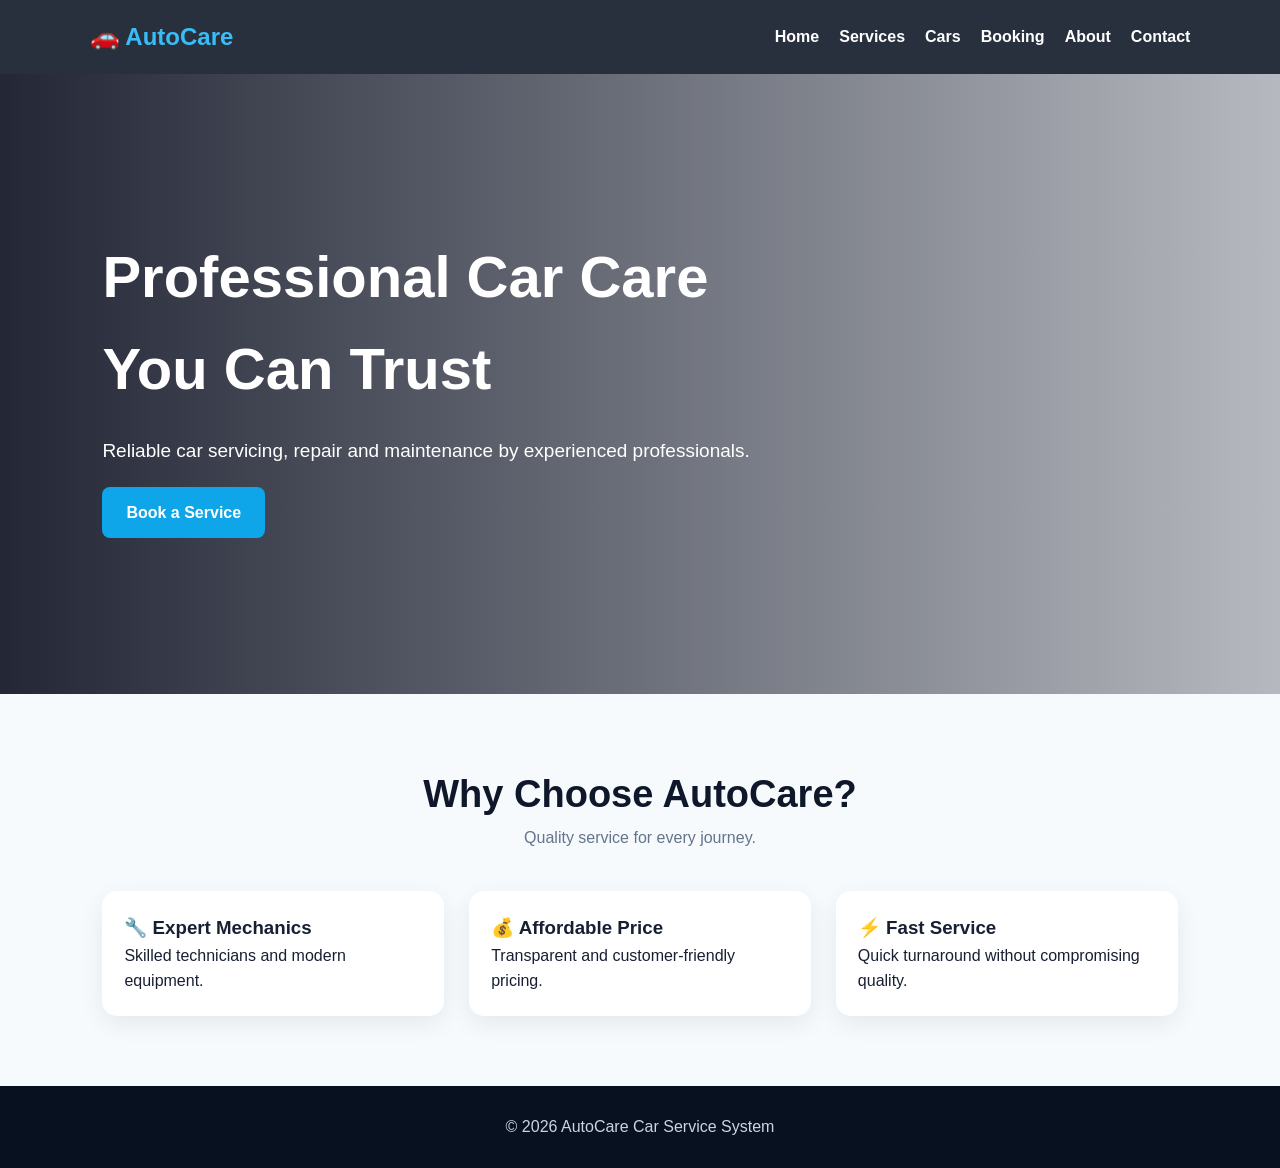
<file: index.html>
<!DOCTYPE html><html><head><title>AutoCare - Home</title><link rel="stylesheet" href="client.css"></head><body><nav><h2>🚗 AutoCare</h2><div><a href="index.html">Home</a><a href="services.html">Services</a><a href="cars.html">Cars</a><a href="booking.html">Booking</a><a href="about.html">About</a><a href="contact.html">Contact</a></div></nav><header class="hero"><div><h1>Professional Car Care You Can Trust</h1><p>Reliable car servicing, repair and maintenance by experienced professionals.</p><a class="btn" href="booking.html">Book a Service</a></div></header><section><div class="title"><h1>Why Choose AutoCare?</h1><p>Quality service for every journey.</p></div><div class="grid"><div class="info"><h3>🔧 Expert Mechanics</h3><p>Skilled technicians and modern equipment.</p></div><div class="info"><h3>💰 Affordable Price</h3><p>Transparent and customer-friendly pricing.</p></div><div class="info"><h3>⚡ Fast Service</h3><p>Quick turnaround without compromising quality.</p></div></div></section><footer>© 2026 AutoCare Car Service System</footer></body></html>
</file>
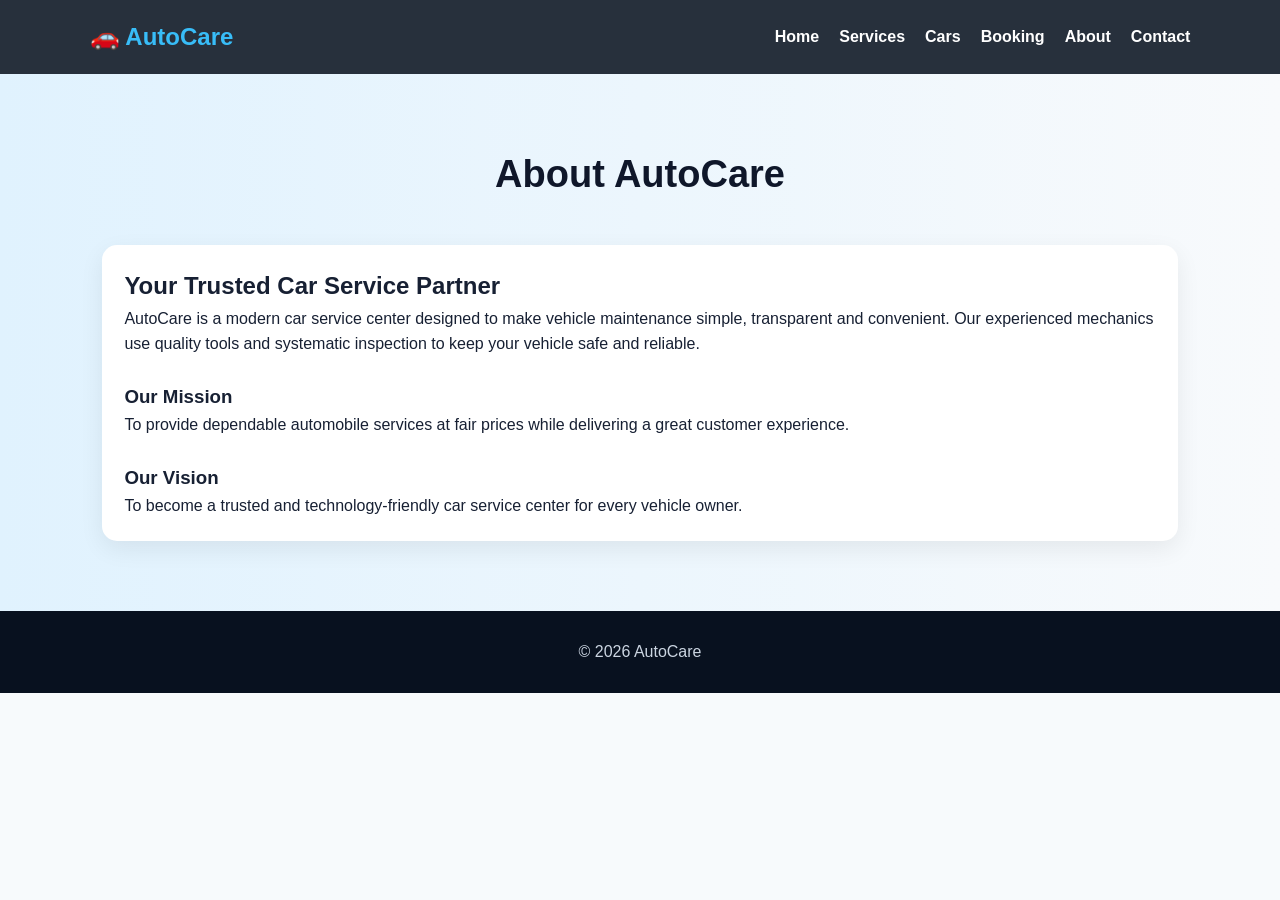
<file: about.html>
<!DOCTYPE html><html><head><title>About Us</title><link rel="stylesheet" href="client.css"></head><body><nav><h2>🚗 AutoCare</h2><div><a href="index.html">Home</a><a href="services.html">Services</a><a href="cars.html">Cars</a><a href="booking.html">Booking</a><a href="about.html">About</a><a href="contact.html">Contact</a></div></nav><section class="about"><div class="title"><h1>About AutoCare</h1></div><div class="info"><h2>Your Trusted Car Service Partner</h2><p>AutoCare is a modern car service center designed to make vehicle maintenance simple, transparent and convenient. Our experienced mechanics use quality tools and systematic inspection to keep your vehicle safe and reliable.</p><br><h3>Our Mission</h3><p>To provide dependable automobile services at fair prices while delivering a great customer experience.</p><br><h3>Our Vision</h3><p>To become a trusted and technology-friendly car service center for every vehicle owner.</p></div></section><footer>© 2026 AutoCare</footer></body></html>
</file>
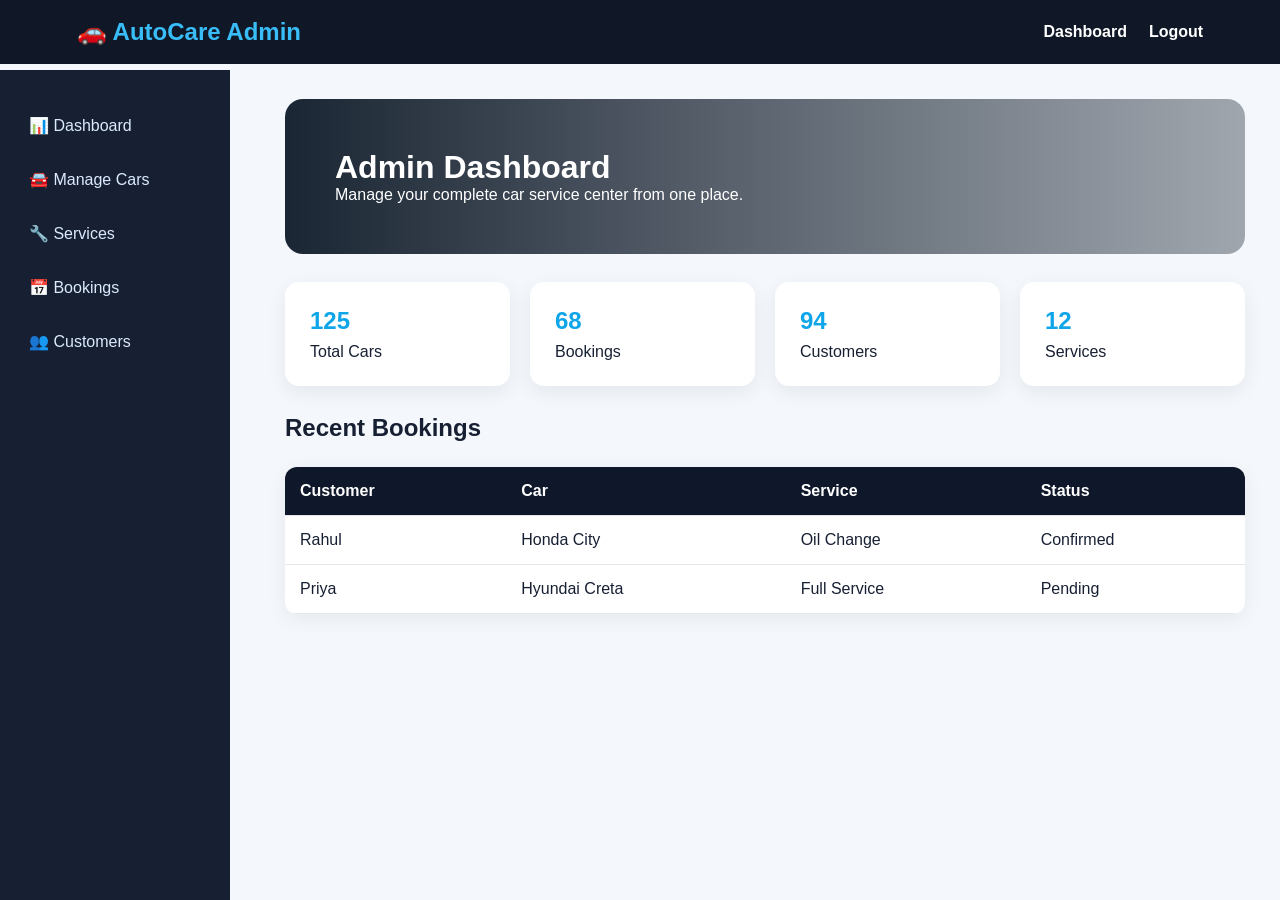
<file: admin-dashboard.html>
<!DOCTYPE html><html><head><title>Admin Dashboard</title><link rel="stylesheet" href="admin.css"></head><body><div class="nav"><h2>🚗 AutoCare Admin</h2><div><a href="admin-dashboard.html">Dashboard</a><a href="admin-login.html">Logout</a></div></div><aside class="sidebar"><a href="admin-dashboard.html">📊 Dashboard</a><a href="manage-cars.html">🚘 Manage Cars</a><a href="manage-services.html">🔧 Services</a><a href="manage-bookings.html">📅 Bookings</a><a href="customers.html">👥 Customers</a></aside><main class="main"><div class="hero"><h1>Admin Dashboard</h1><p>Manage your complete car service center from one place.</p></div><div class="cards"><div class="card"><h2>125</h2><p>Total Cars</p></div><div class="card"><h2>68</h2><p>Bookings</p></div><div class="card"><h2>94</h2><p>Customers</p></div><div class="card"><h2>12</h2><p>Services</p></div></div><h2>Recent Bookings</h2><table><tr><th>Customer</th><th>Car</th><th>Service</th><th>Status</th></tr><tr><td>Rahul</td><td>Honda City</td><td>Oil Change</td><td>Confirmed</td></tr><tr><td>Priya</td><td>Hyundai Creta</td><td>Full Service</td><td>Pending</td></tr></table></main></body></html>
</file>
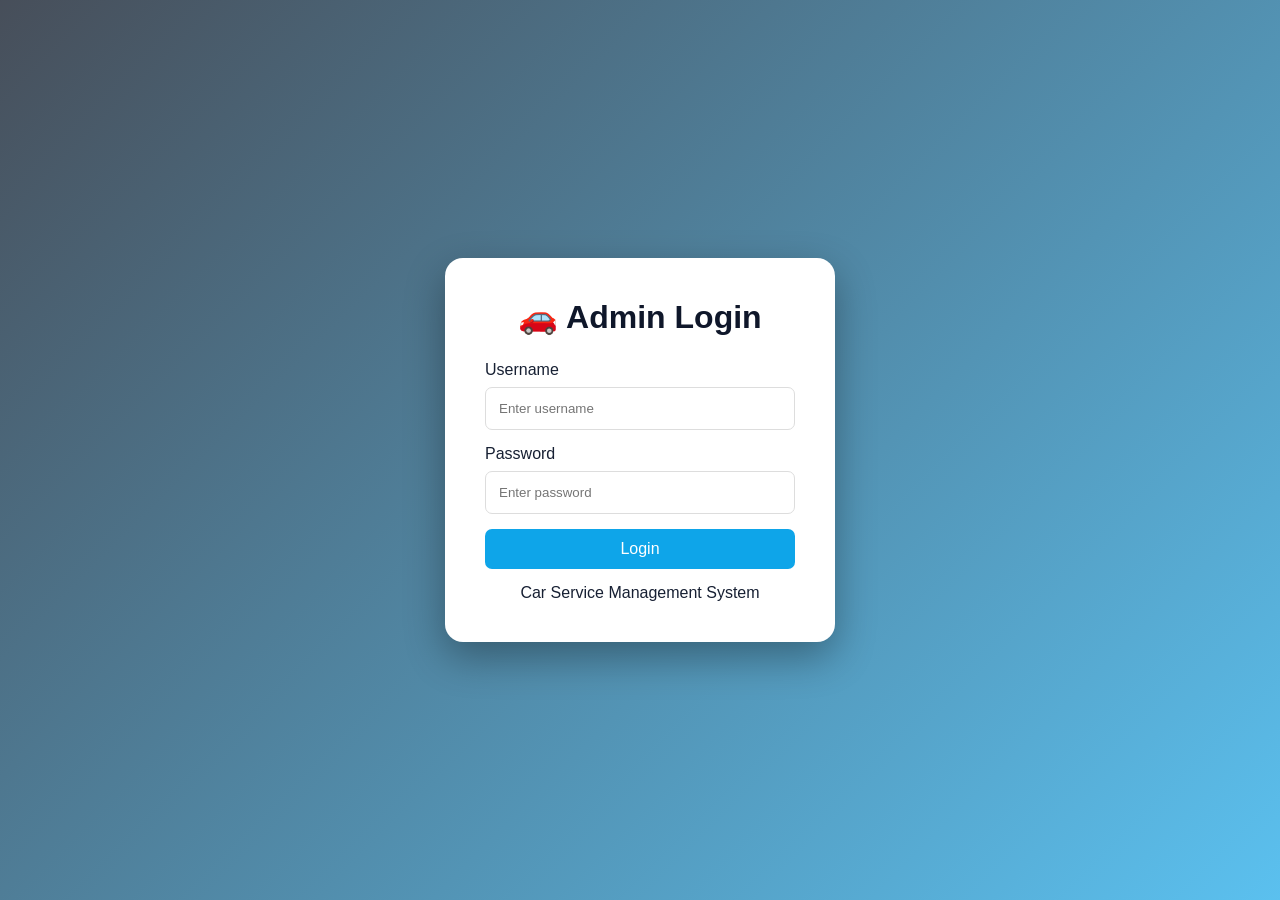
<file: admin-login.html>
<!DOCTYPE html><html><head><title>Admin Login</title><link rel="stylesheet" href="admin.css"></head><body><div class="login"><div class="login-box"><h1>🚗 Admin Login</h1><label>Username</label><input type="text" placeholder="Enter username"><label>Password</label><input type="password" placeholder="Enter password"><a class="btn" href="admin-dashboard.html" style="width:100%;text-align:center">Login</a><p style="text-align:center;margin-top:15px">Car Service Management System</p></div></div></body></html>
</file>
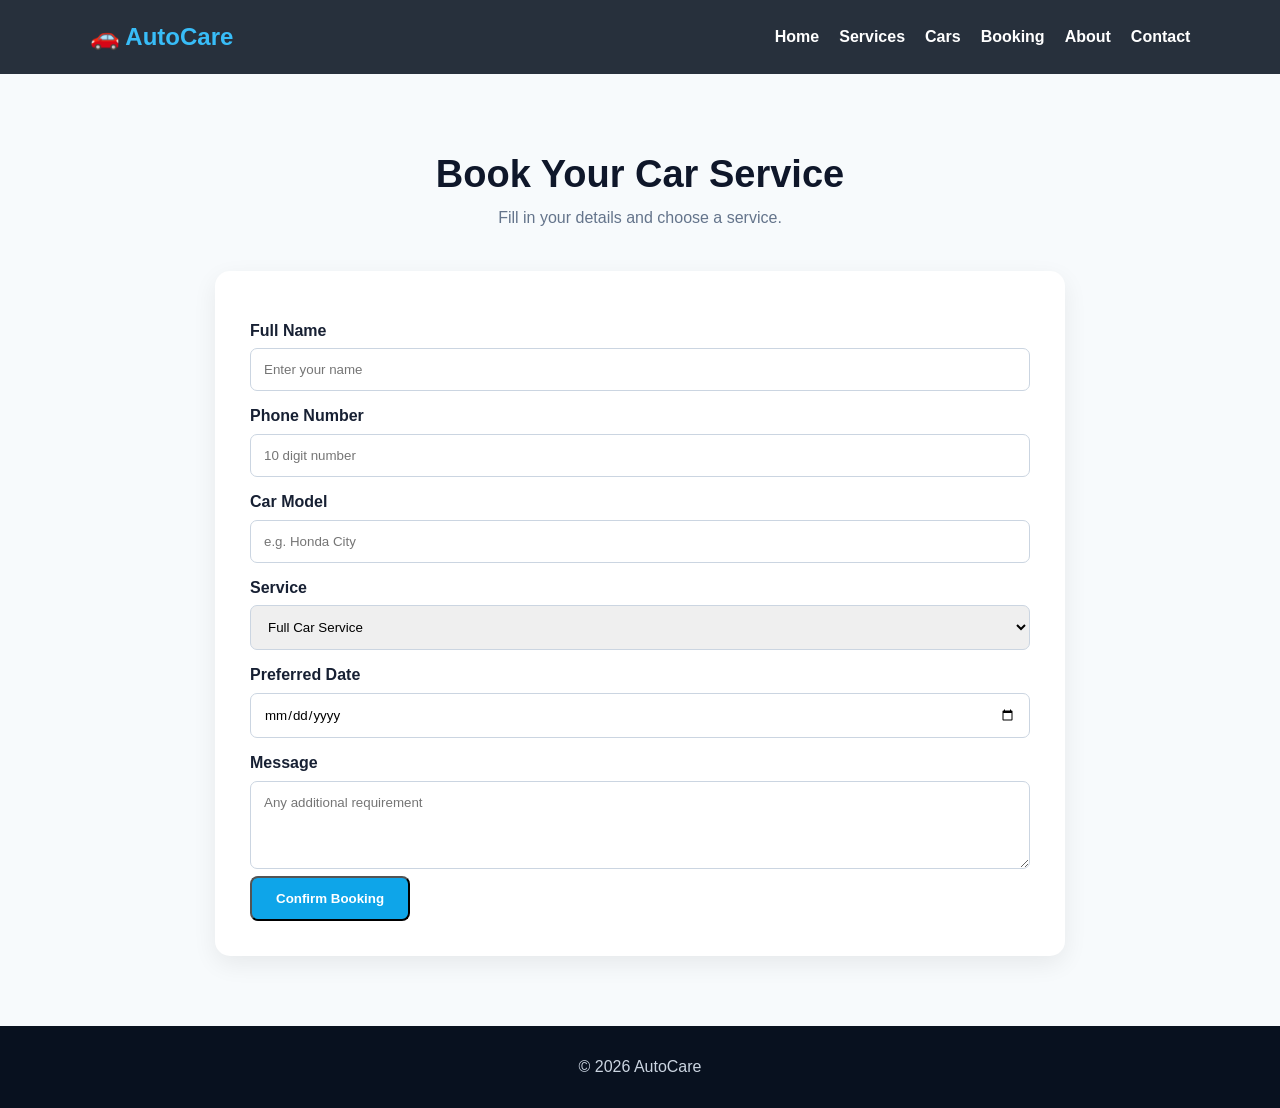
<file: booking.html>
<!DOCTYPE html><html><head><title>Book a Service</title><link rel="stylesheet" href="client.css"></head><body><nav><h2>🚗 AutoCare</h2><div><a href="index.html">Home</a><a href="services.html">Services</a><a href="cars.html">Cars</a><a href="booking.html">Booking</a><a href="about.html">About</a><a href="contact.html">Contact</a></div></nav><section><div class="title"><h1>Book Your Car Service</h1><p>Fill in your details and choose a service.</p></div><form class="form"><label>Full Name</label><input required placeholder="Enter your name"><label>Phone Number</label><input required maxlength="10" placeholder="10 digit number"><label>Car Model</label><input placeholder="e.g. Honda City"><label>Service</label><select><option>Full Car Service</option><option>Engine Service</option><option>Oil Change</option><option>Car Wash</option><option>AC Service</option></select><label>Preferred Date</label><input type="date"><label>Message</label><textarea rows="4" placeholder="Any additional requirement"></textarea><br><button class="btn" type="submit">Confirm Booking</button></form></section><footer>© 2026 AutoCare</footer></body></html>
</file>
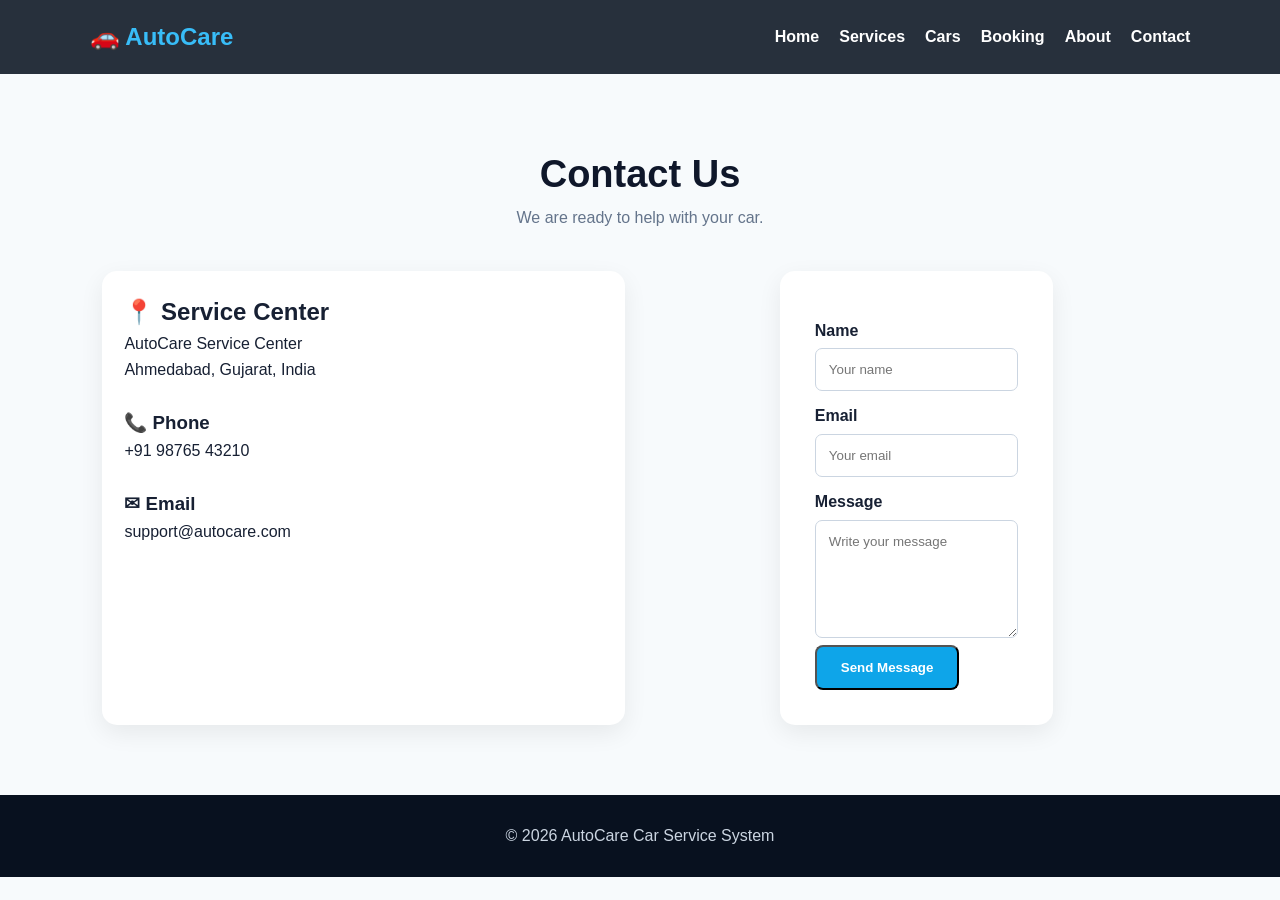
<file: contact.html>
<!DOCTYPE html><html><head><title>Contact Us</title><link rel="stylesheet" href="client.css"></head><body><nav><h2>🚗 AutoCare</h2><div><a href="index.html">Home</a><a href="services.html">Services</a><a href="cars.html">Cars</a><a href="booking.html">Booking</a><a href="about.html">About</a><a href="contact.html">Contact</a></div></nav><section><div class="title"><h1>Contact Us</h1><p>We are ready to help with your car.</p></div><div class="contact-grid"><div class="info"><h2>📍 Service Center</h2><p>AutoCare Service Center<br>Ahmedabad, Gujarat, India</p><br><h3>📞 Phone</h3><p>+91 98765 43210</p><br><h3>✉ Email</h3><p>support@autocare.com</p></div><form class="form"><label>Name</label><input placeholder="Your name"><label>Email</label><input type="email" placeholder="Your email"><label>Message</label><textarea rows="6" placeholder="Write your message"></textarea><br><button class="btn">Send Message</button></form></div></section><footer>© 2026 AutoCare Car Service System</footer></body></html>
</file>
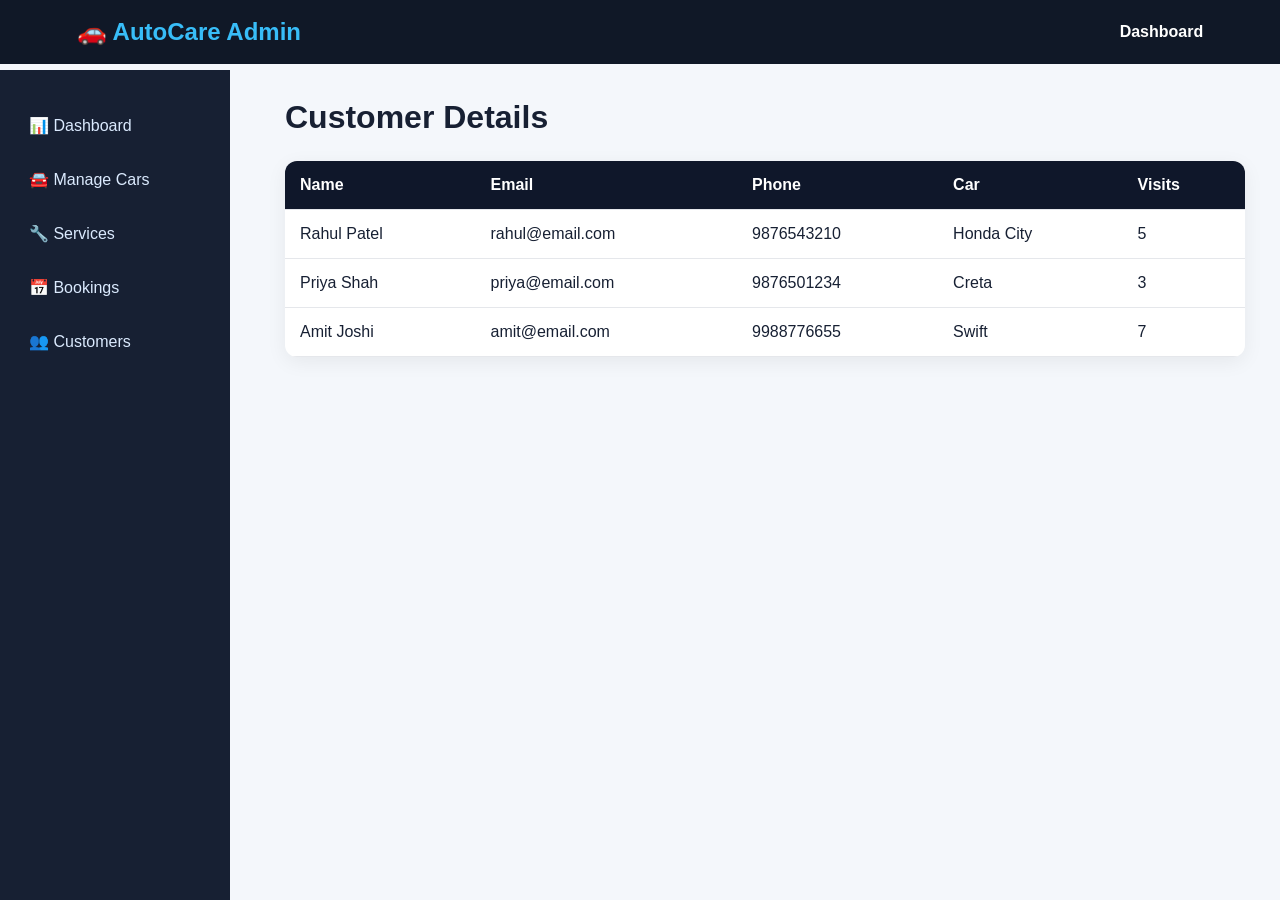
<file: customers.html>
<!DOCTYPE html><html><head><title>Customers</title><link rel="stylesheet" href="admin.css"></head><body><div class="nav"><h2>🚗 AutoCare Admin</h2><a href="admin-dashboard.html">Dashboard</a></div><aside class="sidebar"><a href="admin-dashboard.html">📊 Dashboard</a><a href="manage-cars.html">🚘 Manage Cars</a><a href="manage-services.html">🔧 Services</a><a href="manage-bookings.html">📅 Bookings</a><a href="customers.html">👥 Customers</a></aside><main class="main"><h1>Customer Details</h1><table><tr><th>Name</th><th>Email</th><th>Phone</th><th>Car</th><th>Visits</th></tr><tr><td>Rahul Patel</td><td>rahul@email.com</td><td>9876543210</td><td>Honda City</td><td>5</td></tr><tr><td>Priya Shah</td><td>priya@email.com</td><td>9876501234</td><td>Creta</td><td>3</td></tr><tr><td>Amit Joshi</td><td>amit@email.com</td><td>9988776655</td><td>Swift</td><td>7</td></tr></table></main></body></html>
</file>
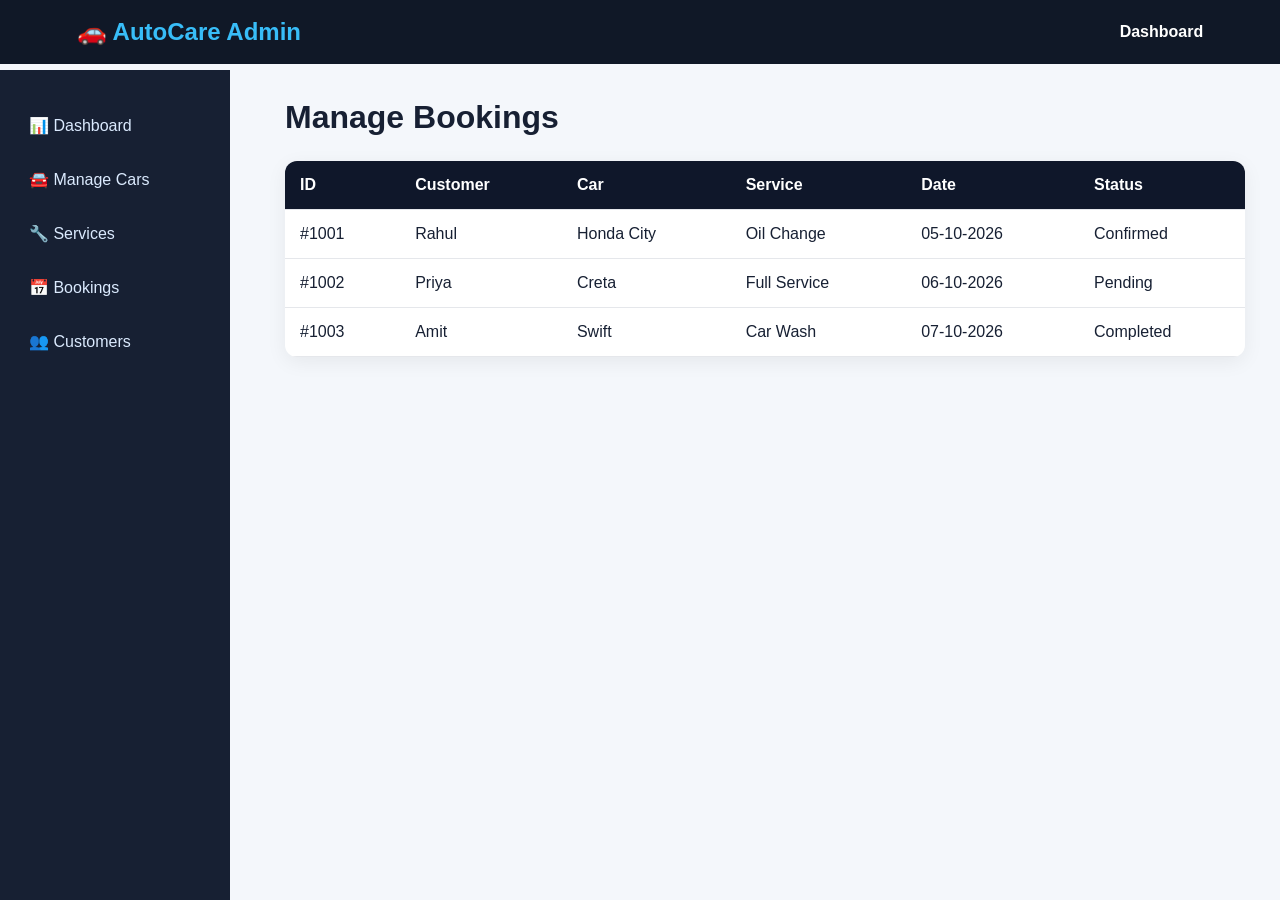
<file: manage-bookings.html>
<!DOCTYPE html><html><head><title>Manage Bookings</title><link rel="stylesheet" href="admin.css"></head><body><div class="nav"><h2>🚗 AutoCare Admin</h2><a href="admin-dashboard.html">Dashboard</a></div><aside class="sidebar"><a href="admin-dashboard.html">📊 Dashboard</a><a href="manage-cars.html">🚘 Manage Cars</a><a href="manage-services.html">🔧 Services</a><a href="manage-bookings.html">📅 Bookings</a><a href="customers.html">👥 Customers</a></aside><main class="main"><h1>Manage Bookings</h1><table><tr><th>ID</th><th>Customer</th><th>Car</th><th>Service</th><th>Date</th><th>Status</th></tr><tr><td>#1001</td><td>Rahul</td><td>Honda City</td><td>Oil Change</td><td>05-10-2026</td><td>Confirmed</td></tr><tr><td>#1002</td><td>Priya</td><td>Creta</td><td>Full Service</td><td>06-10-2026</td><td>Pending</td></tr><tr><td>#1003</td><td>Amit</td><td>Swift</td><td>Car Wash</td><td>07-10-2026</td><td>Completed</td></tr></table></main></body></html>
</file>
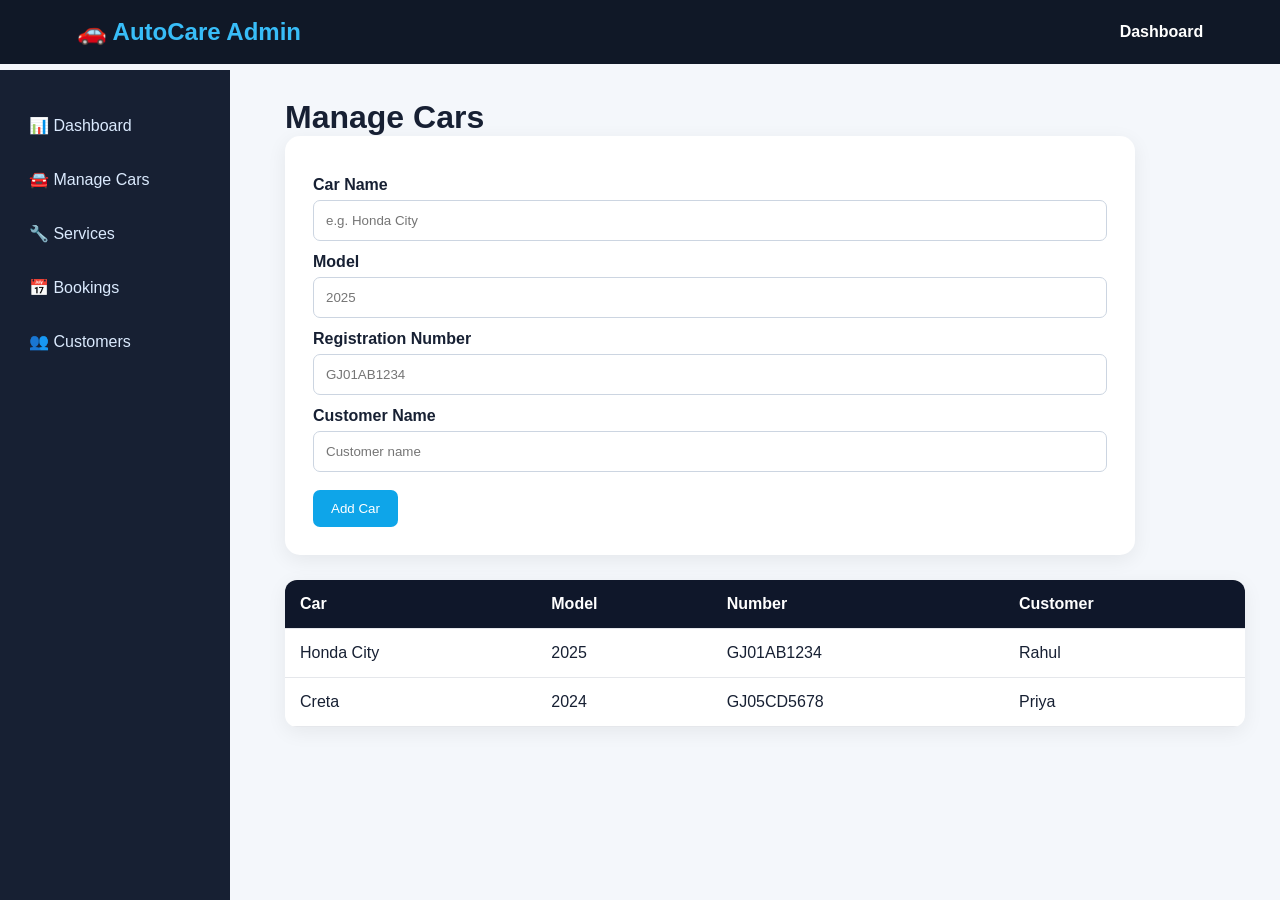
<file: manage-cars.html>
<!DOCTYPE html><html><head><title>Manage Cars</title><link rel="stylesheet" href="admin.css"></head><body><div class="nav"><h2>🚗 AutoCare Admin</h2><a href="admin-dashboard.html">Dashboard</a></div><aside class="sidebar"><a href="admin-dashboard.html">📊 Dashboard</a><a href="manage-cars.html">🚘 Manage Cars</a><a href="manage-services.html">🔧 Services</a><a href="manage-bookings.html">📅 Bookings</a><a href="customers.html">👥 Customers</a></aside><main class="main"><h1>Manage Cars</h1><div class="form"><label>Car Name</label><input placeholder="e.g. Honda City"><label>Model</label><input placeholder="2025"><label>Registration Number</label><input placeholder="GJ01AB1234"><label>Customer Name</label><input placeholder="Customer name"><br><br><button class="btn">Add Car</button></div><table><tr><th>Car</th><th>Model</th><th>Number</th><th>Customer</th></tr><tr><td>Honda City</td><td>2025</td><td>GJ01AB1234</td><td>Rahul</td></tr><tr><td>Creta</td><td>2024</td><td>GJ05CD5678</td><td>Priya</td></tr></table></main></body></html>
</file>
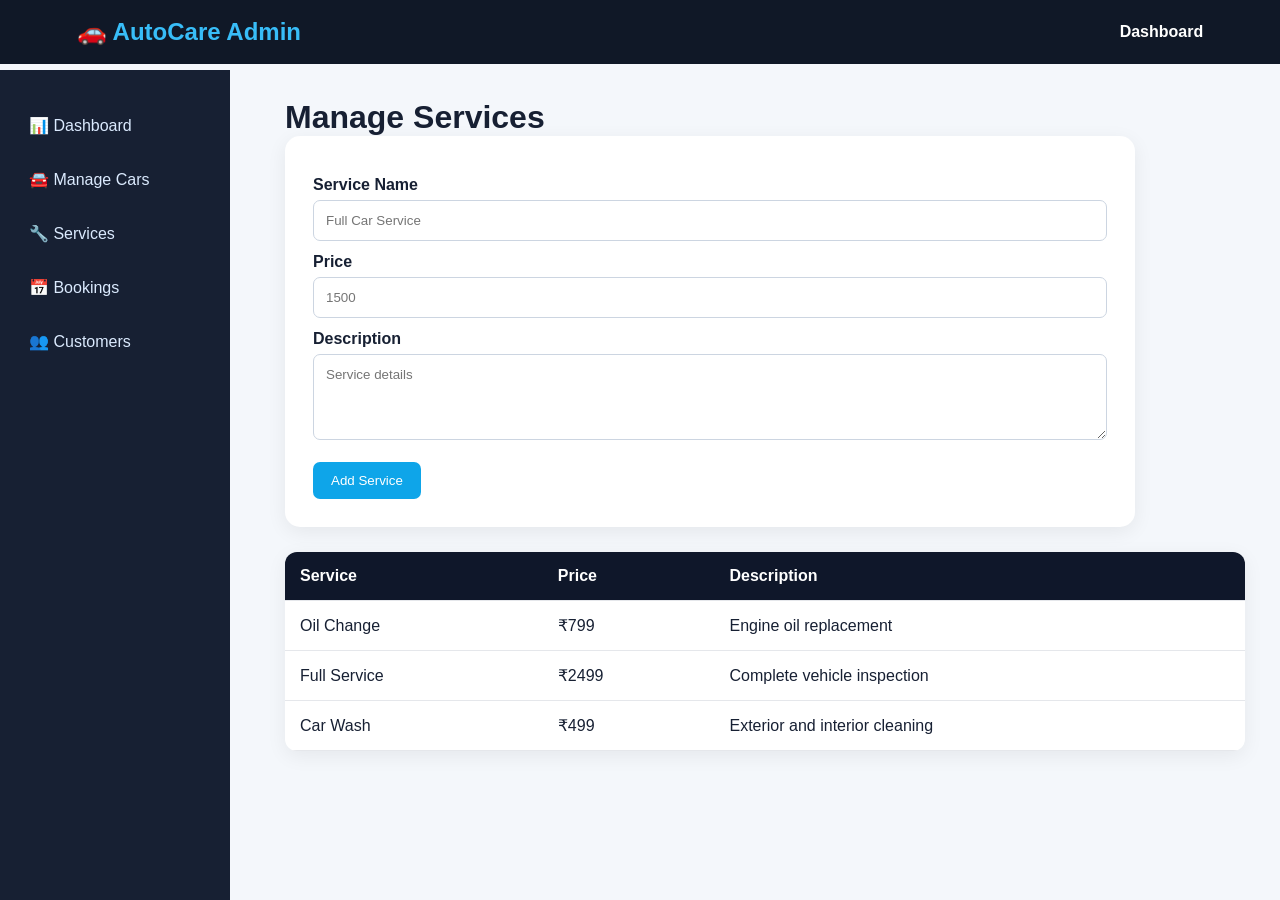
<file: manage-services.html>
<!DOCTYPE html><html><head><title>Manage Services</title><link rel="stylesheet" href="admin.css"></head><body><div class="nav"><h2>🚗 AutoCare Admin</h2><a href="admin-dashboard.html">Dashboard</a></div><aside class="sidebar"><a href="admin-dashboard.html">📊 Dashboard</a><a href="manage-cars.html">🚘 Manage Cars</a><a href="manage-services.html">🔧 Services</a><a href="manage-bookings.html">📅 Bookings</a><a href="customers.html">👥 Customers</a></aside><main class="main"><h1>Manage Services</h1><div class="form"><label>Service Name</label><input placeholder="Full Car Service"><label>Price</label><input type="number" placeholder="1500"><label>Description</label><textarea rows="4" placeholder="Service details"></textarea><br><br><button class="btn">Add Service</button></div><table><tr><th>Service</th><th>Price</th><th>Description</th></tr><tr><td>Oil Change</td><td>₹799</td><td>Engine oil replacement</td></tr><tr><td>Full Service</td><td>₹2499</td><td>Complete vehicle inspection</td></tr><tr><td>Car Wash</td><td>₹499</td><td>Exterior and interior cleaning</td></tr></table></main></body></html>
</file>
<file: client.css>
*{box-sizing:border-box;margin:0;padding:0;font-family:Arial,sans-serif}
body{color:#172033;background:#f7fafc;line-height:1.6}
nav{position:sticky;top:0;z-index:20;background:#08111fdd;backdrop-filter:blur(8px);padding:18px 7%;display:flex;justify-content:space-between;align-items:center;color:#fff}
nav h2{color:#38bdf8}nav a{color:white;text-decoration:none;margin-left:20px;font-weight:600}nav a:hover{color:#38bdf8}
.hero{min-height:620px;display:flex;align-items:center;padding:70px 8%;color:#fff;background:linear-gradient(90deg,#020617dd,#02061744),url('https://images.unsplash.com/photo-1492144534655-ae79c964c9d7?auto=format&fit=crop&w=1800&q=85') center/cover}
.hero h1{font-size:58px;max-width:700px;animation:slide .8s}.hero p{font-size:19px;max-width:650px;margin:20px 0}
.btn{display:inline-block;padding:13px 24px;border-radius:8px;background:#0ea5e9;color:white;text-decoration:none;font-weight:bold;transition:.3s}.btn:hover{background:#0284c7;transform:translateY(-3px)}
section{padding:70px 8%}.title{text-align:center;margin-bottom:40px}.title h1{font-size:38px;color:#0f172a}.title p{color:#64748b}
.grid{display:grid;grid-template-columns:repeat(3,1fr);gap:25px}.service,.car,.info{background:#fff;border-radius:15px;overflow:hidden;box-shadow:0 8px 25px #00000012;transition:.35s}.service:hover,.car:hover,.info:hover{transform:translateY(-9px);box-shadow:0 15px 30px #0002}
.service img,.car img{width:100%;height:210px;object-fit:cover}.service div,.car div,.info{padding:22px}.service h3,.car h3{color:#0284c7;margin-bottom:7px}
.price{font-size:22px;font-weight:bold;margin:12px 0;color:#0f172a}
.form{max-width:850px;margin:auto;background:#fff;padding:35px;border-radius:15px;box-shadow:0 8px 25px #00000012}.form label{display:block;font-weight:bold;margin:12px 0 5px}.form input,.form select,.form textarea{width:100%;padding:13px;border:1px solid #cbd5e1;border-radius:7px}
.about{background:linear-gradient(90deg,#e0f2fe,#f8fafc)}.contact-grid{display:grid;grid-template-columns:1fr 1fr;gap:30px}
footer{background:#08111f;color:#cbd5e1;text-align:center;padding:28px}
@keyframes slide{from{transform:translateX(-40px);opacity:0}to{transform:none;opacity:1}}
@media(max-width:800px){.grid,.contact-grid{grid-template-columns:1fr 1fr}.hero h1{font-size:42px}}@media(max-width:600px){nav{flex-direction:column;gap:10px}.grid,.contact-grid{grid-template-columns:1fr}.hero{min-height:520px}.hero h1{font-size:36px}}
</file>
<file: admin.css>
*{box-sizing:border-box;margin:0;padding:0;font-family:Arial,sans-serif}
body{background:#f4f7fb;color:#172033}
.nav{background:#101827;color:white;padding:18px 6%;display:flex;justify-content:space-between;align-items:center;position:sticky;top:0;z-index:10}
.nav h2{color:#38bdf8}.nav a{color:#fff;text-decoration:none;margin-left:22px;font-weight:600}.nav a:hover{color:#38bdf8}
.sidebar{position:fixed;left:0;top:70px;width:230px;height:calc(100vh - 70px);background:#172033;padding:25px 15px}
.sidebar a{display:block;color:#dbeafe;text-decoration:none;padding:14px;border-radius:8px;margin:7px 0}.sidebar a:hover{background:#26364f;color:#38bdf8}
.main{margin-left:250px;padding:35px;min-height:calc(100vh - 70px)}
.hero{padding:50px;border-radius:18px;color:white;background:linear-gradient(90deg,rgba(3,15,30,.9),rgba(3,15,30,.35)),url('https://images.unsplash.com/photo-1487754180451-c456f719a1fc?auto=format&fit=crop&w=1600&q=80') center/cover;animation:fade .8s}
.cards{display:grid;grid-template-columns:repeat(4,1fr);gap:20px;margin:28px 0}
.card{background:white;padding:25px;border-radius:14px;box-shadow:0 6px 20px #00000012;transition:.3s}.card:hover{transform:translateY(-7px)}
.card h2{color:#0ea5e9;margin-bottom:8px}
table{width:100%;border-collapse:collapse;background:white;border-radius:12px;overflow:hidden;margin-top:25px;box-shadow:0 5px 20px #00000010}
th,td{padding:15px;text-align:left;border-bottom:1px solid #e5e7eb}th{background:#0f172a;color:white}
.btn{display:inline-block;background:#0ea5e9;color:white;padding:11px 18px;border:0;border-radius:7px;text-decoration:none;cursor:pointer}.btn:hover{background:#0284c7}
.form{background:white;padding:28px;border-radius:15px;max-width:850px;box-shadow:0 5px 20px #0001}.form label{display:block;margin:12px 0 6px;font-weight:bold}.form input,.form select,.form textarea{width:100%;padding:12px;border:1px solid #ccd5e1;border-radius:7px}
.login{min-height:100vh;display:flex;justify-content:center;align-items:center;background:linear-gradient(135deg,#08111fbb,#0ea5e9aa),url('https://images.unsplash.com/photo-1492144534655-ae79c964c9d7?auto=format&fit=crop&w=1600&q=80') center/cover}
.login-box{background:white;padding:40px;border-radius:18px;width:390px;box-shadow:0 15px 40px #0005;animation:up .7s}.login-box h1{text-align:center;margin-bottom:25px;color:#0f172a}.login-box input{width:100%;padding:13px;margin:8px 0 15px;border:1px solid #ddd;border-radius:7px}
footer{background:#101827;color:#cbd5e1;text-align:center;padding:20px;margin-top:40px}
@keyframes fade{from{opacity:0}to{opacity:1}}@keyframes up{from{transform:translateY(35px);opacity:0}to{transform:none;opacity:1}}
@media(max-width:900px){.cards{grid-template-columns:repeat(2,1fr)}.sidebar{width:190px}.main{margin-left:205px}}@media(max-width:650px){.sidebar{position:static;width:100%;height:auto}.main{margin-left:0}.cards{grid-template-columns:1fr}.nav{flex-direction:column;gap:10px}}
</file>
